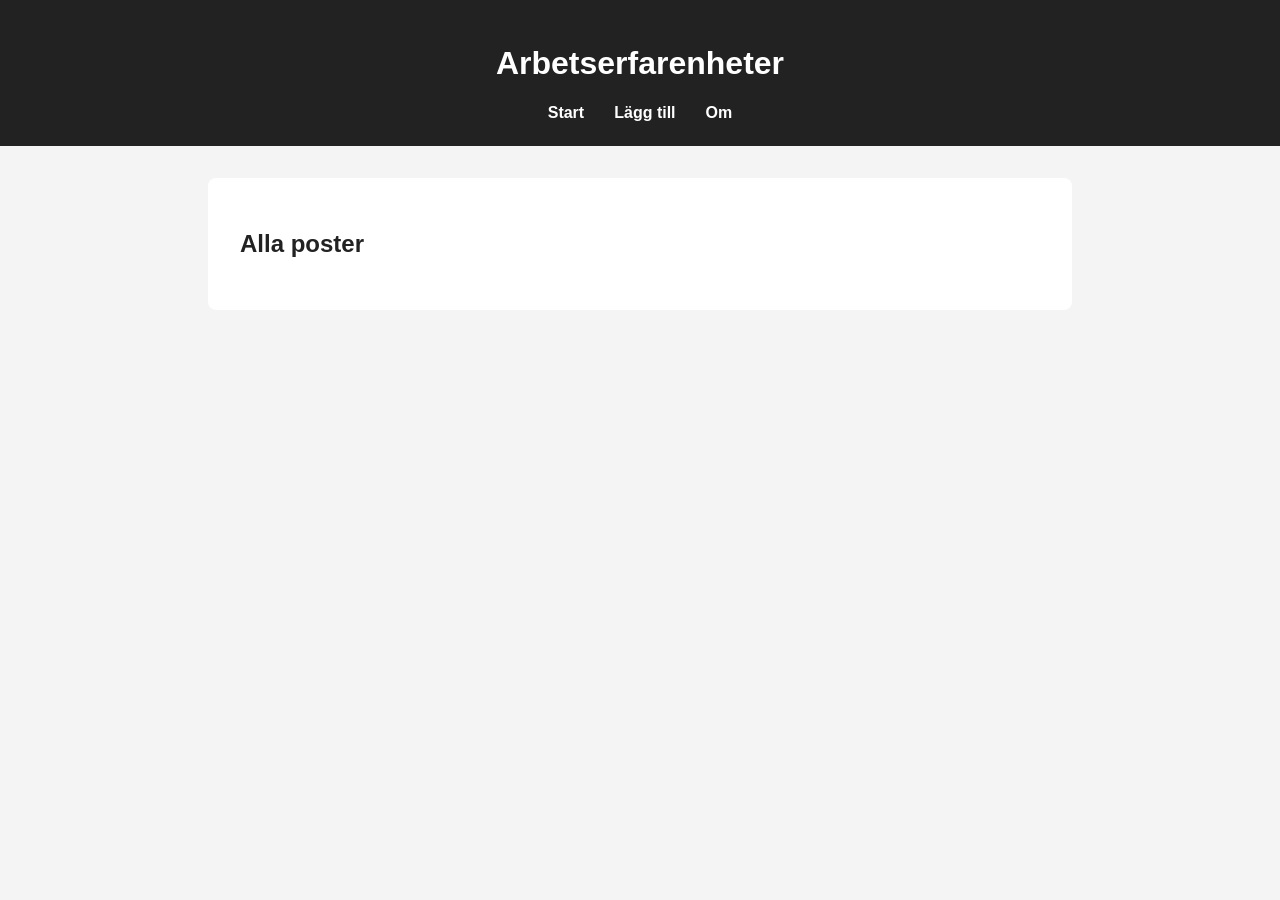
<file: index.html>
<!DOCTYPE html>
<html lang="sv">
<head>
  <meta charset="UTF-8">
  <meta name="viewport" content="width=device-width, initial-scale=1.0">
  <title>Arbetserfarenheter</title>
  <link rel="stylesheet" href="css/style.css">
</head>
<body>
  <header>
    <h1>Arbetserfarenheter</h1>
    <nav>
      <a href="index.html">Start</a>
      <a href="add.html">Lägg till</a>
      <a href="about.html">Om</a>
    </nav>
  </header>

  <main>
    <h2>Alla poster</h2>
    <div id="message"></div>
    <div id="experience-list"></div>
  </main>

  <script src="js/main.js"></script>
</body>
</html>
</file>
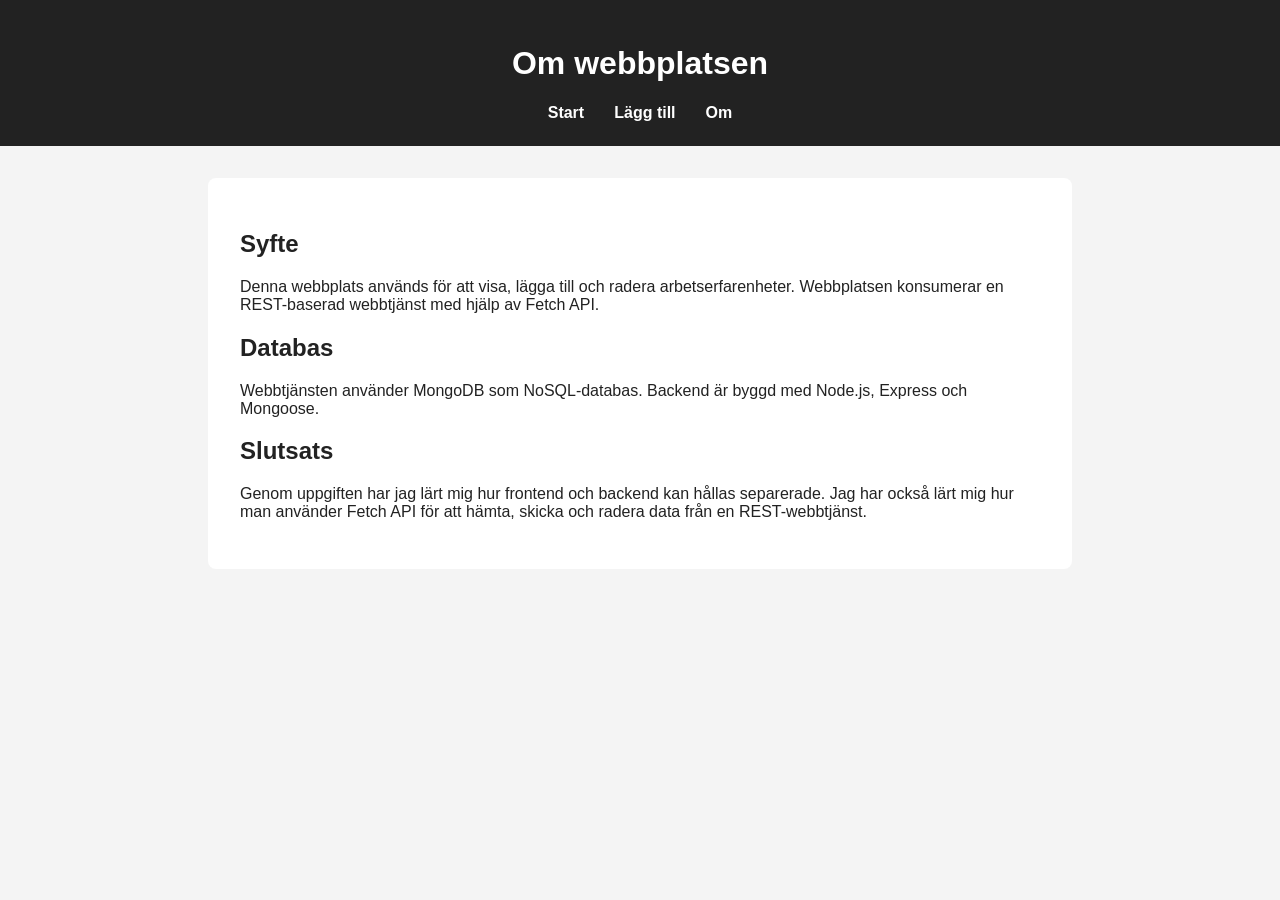
<file: about.html>
<!DOCTYPE html>
<html lang="sv">
<head>
  <meta charset="UTF-8">
  <meta name="viewport" content="width=device-width, initial-scale=1.0">
  <title>Om webbplatsen</title>
  <link rel="stylesheet" href="css/style.css">
</head>
<body>
  <header>
    <h1>Om webbplatsen</h1>
    <nav>
      <a href="index.html">Start</a>
      <a href="add.html">Lägg till</a>
      <a href="about.html">Om</a>
    </nav>
  </header>

  <main>
    <h2>Syfte</h2>
    <p>
      Denna webbplats används för att visa, lägga till och radera arbetserfarenheter.
      Webbplatsen konsumerar en REST-baserad webbtjänst med hjälp av Fetch API.
    </p>

    <h2>Databas</h2>
    <p>
      Webbtjänsten använder MongoDB som NoSQL-databas. Backend är byggd med Node.js,
      Express och Mongoose.
    </p>

    <h2>Slutsats</h2>
    <p>
      Genom uppgiften har jag lärt mig hur frontend och backend kan hållas separerade.
      Jag har också lärt mig hur man använder Fetch API för att hämta, skicka och radera
      data från en REST-webbtjänst.
    </p>
  </main>
</body>
</html>
</file>
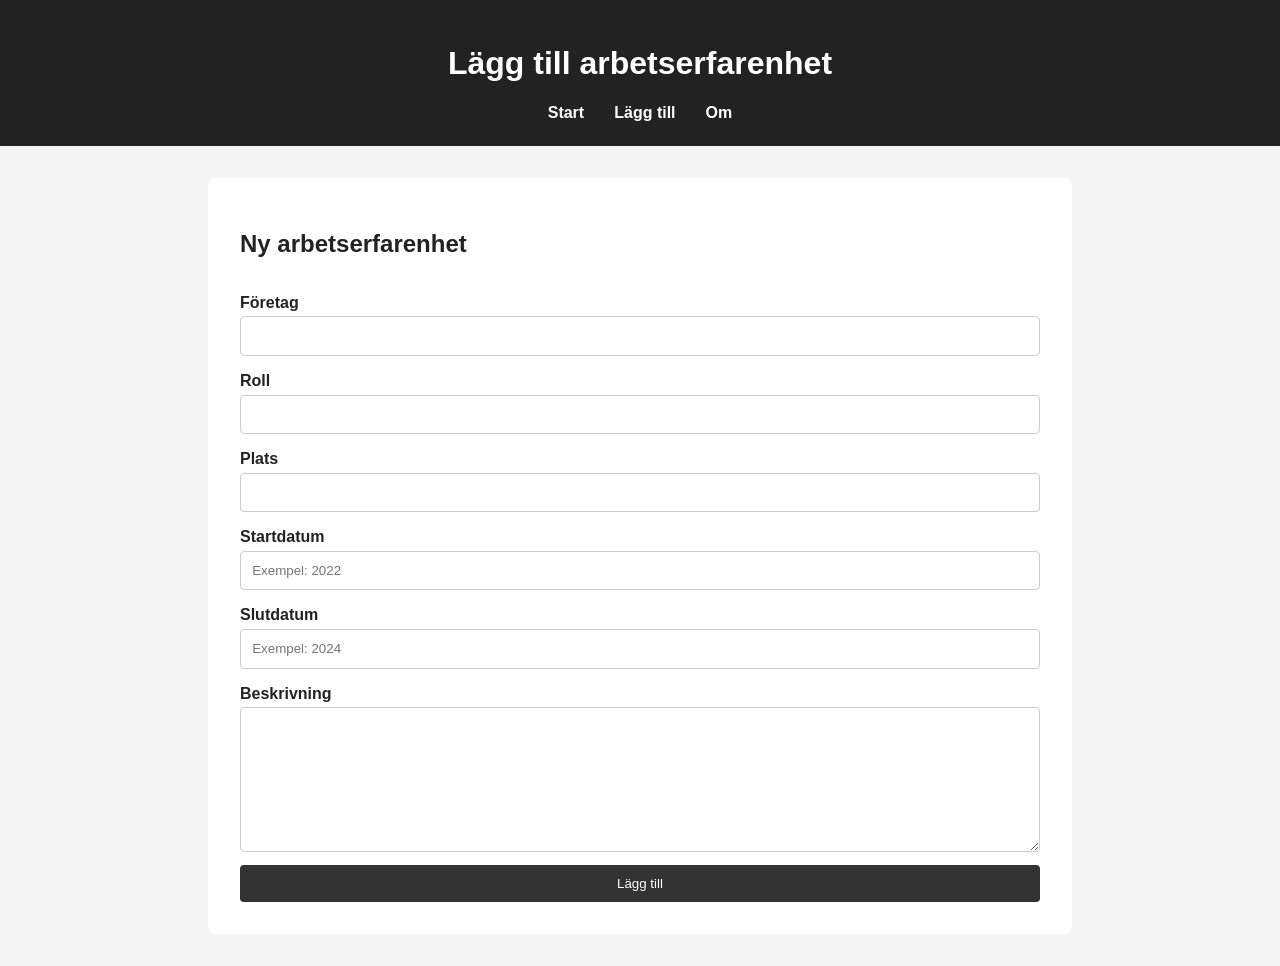
<file: add.html>
<!DOCTYPE html>
<html lang="sv">
<head>
  <meta charset="UTF-8">
  <meta name="viewport" content="width=device-width, initial-scale=1.0">
  <title>Lägg till arbetserfarenhet</title>
  <link rel="stylesheet" href="css/style.css">
</head>
<body>
  <header>
    <h1>Lägg till arbetserfarenhet</h1>
    <nav>
      <a href="index.html">Start</a>
      <a href="add.html">Lägg till</a>
      <a href="about.html">Om</a>
    </nav>
  </header>

  <main>
    <h2>Ny arbetserfarenhet</h2>

    <div id="error-message"></div>
    <div id="success-message"></div>

    <form id="experience-form">
      <label for="company">Företag</label>
      <input type="text" id="company">

      <label for="role">Roll</label>
      <input type="text" id="role">

      <label for="location">Plats</label>
      <input type="text" id="location">

      <label for="startDate">Startdatum</label>
      <input type="text" id="startDate" placeholder="Exempel: 2022">

      <label for="endDate">Slutdatum</label>
      <input type="text" id="endDate" placeholder="Exempel: 2024">

      <label for="description">Beskrivning</label>
      <textarea id="description"></textarea>

      <button type="submit">Lägg till</button>
    </form>
  </main>

  <script src="js/add.js"></script>
</body>
</html>
</file>
<file: css/style.css>
body {
  font-family: Arial, sans-serif;
  margin: 0;
  background-color: #f4f4f4;
  color: #222;
}

header {
  background-color: #222;
  color: white;
  padding: 1.5rem;
  text-align: center;
}

nav {
  margin-top: 1rem;
}

nav a {
  color: white;
  margin: 0 0.8rem;
  text-decoration: none;
  font-weight: bold;
}

nav a:hover {
  text-decoration: underline;
}

main {
  max-width: 800px;
  margin: 2rem auto;
  background-color: white;
  padding: 2rem;
  border-radius: 8px;
}

.card {
  background-color: #f9f9f9;
  border-left: 5px solid #333;
  padding: 1rem;
  margin-bottom: 1rem;
  border-radius: 5px;
}

button {
  background-color: #333;
  color: white;
  border: none;
  padding: 0.7rem 1rem;
  margin-top: 0.8rem;
  cursor: pointer;
  border-radius: 4px;
}

button:hover {
  background-color: #555;
}

form {
  display: flex;
  flex-direction: column;
}

label {
  margin-top: 1rem;
  font-weight: bold;
}

input,
textarea {
  padding: 0.7rem;
  margin-top: 0.3rem;
  border: 1px solid #ccc;
  border-radius: 4px;
}

textarea {
  min-height: 120px;
}

#error-message {
  color: red;
  font-weight: bold;
  margin-bottom: 1rem;
}

#success-message {
  color: green;
  font-weight: bold;
  margin-bottom: 1rem;
}
</file>
